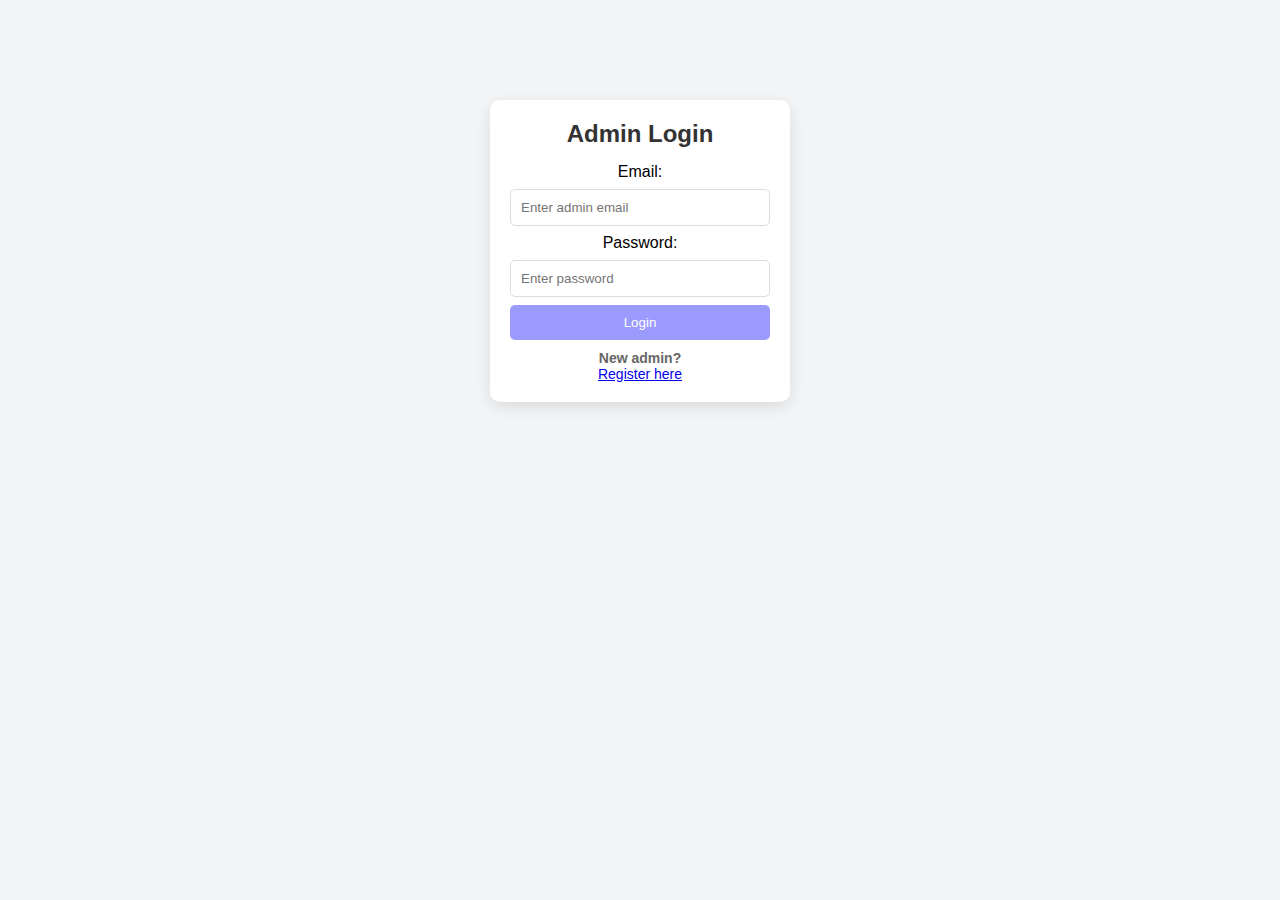
<file: index.html>
<!DOCTYPE html>
<html lang="en">
<head>
    <meta charset="UTF-8">
    <meta name="viewport" content="width=device-width, initial-scale=1.0">
    <title>Admin Login</title>
    <link rel="stylesheet" href="style.css">
</head>
<body>
    <div class="login-container">
        <h2>Admin Login</h2>
        <form id="loginForm">
            <label for="email">Email:</label>
            <input type="email" id="email" placeholder="Enter admin email" required>

            <label for="password">Password:</label>
            <input type="password" id="password" placeholder="Enter password" required>

            <button type="submit">Login</button>
        </form>
    
        <div class="example-credentials">
            <p><strong>New admin?</strong></p>
            <a href="register.html">Register here</a>
        </div>
    </div>
    <script src="script.js"></script>
</body>
</html>
</file>
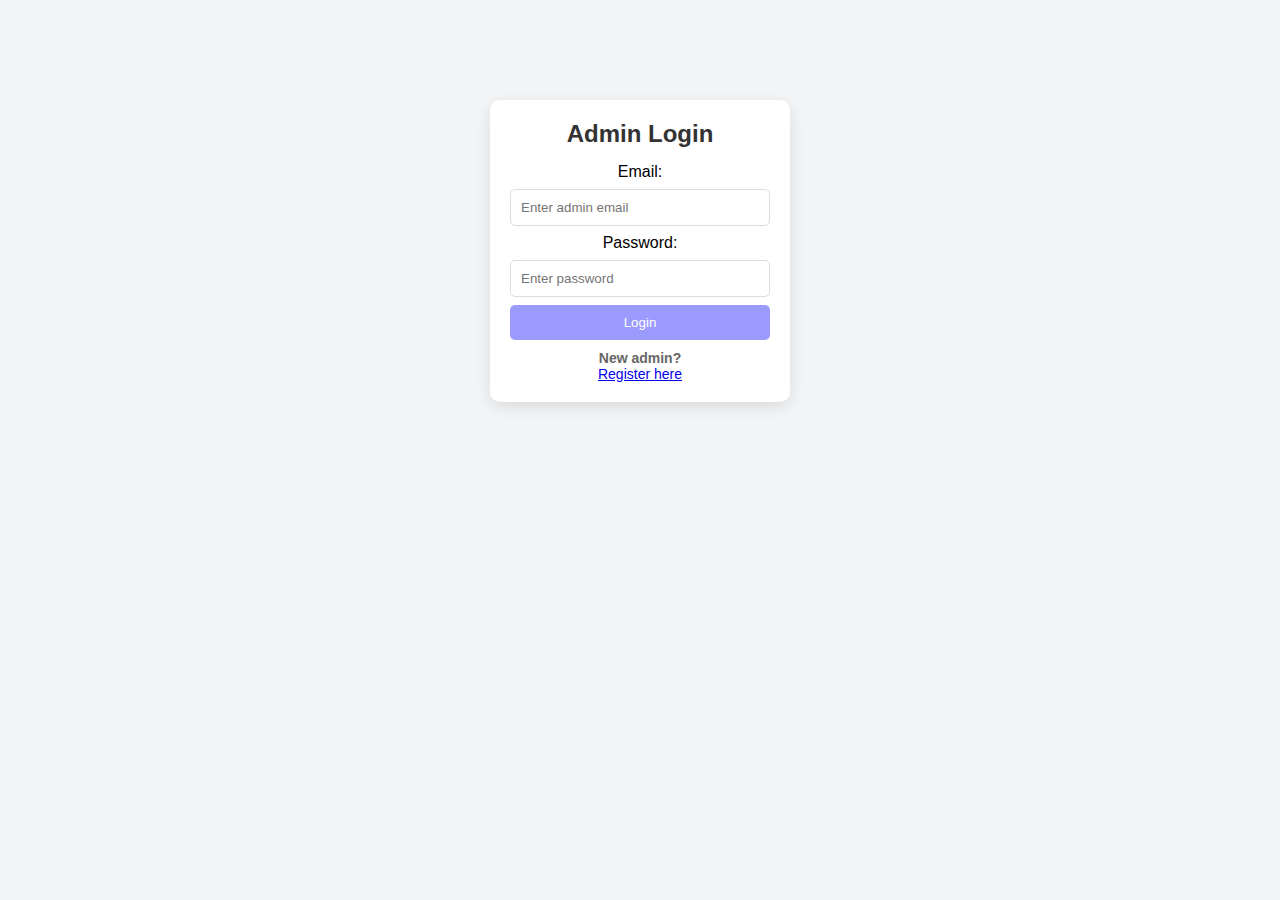
<file: dashboard.html>
<!DOCTYPE html>
<html lang="en">
<head>
    <meta charset="UTF-8">
    <meta name="viewport" content="width=device-width, initial-scale=1.0">
    <title>Admin Dashboard</title>
    <link rel="stylesheet" href="style.css">
</head>
<body>
    <div class="dashboard">
        <!-- Sidebar Navigation -->
        <aside class="sidebar">
            <h2>Admin Panel</h2>
            <nav>
                <ul>
                    <li><a href="orders.html">📦 Orders</a></li>
                    <li><a href="products.html">🛒 Products</a></li>
                </ul>
            </nav>
            <button id="logoutBtn">Logout</button>
        </aside>

        <!-- Main Dashboard Content -->
        <main class="dashboard-content">
            <header>
                <h1>Welcome, Admin</h1>
                <p>Manage your store efficiently</p>
            </header>

            <!-- Dashboard Cards -->
            <section class="stats">
                <div class="card">
                    <h3>🛍️ Products</h3>
                    <p>view and add your product or edit existing product</p>
                </div>
                <div class="card">
                    <h3>📦 Orders</h3>
                    <p>view and update the status of orders</p>
                </div>
                
            </section>
        </main>
    </div>

    <script src="script.js"></script>
    <script>
        document.addEventListener('DOMContentLoaded', function() {
            if (localStorage.getItem('adminLoggedIn') !== 'true') {
                window.location.href = 'index.html';
            }
        });
    </script>
</body>
</html>
</file>
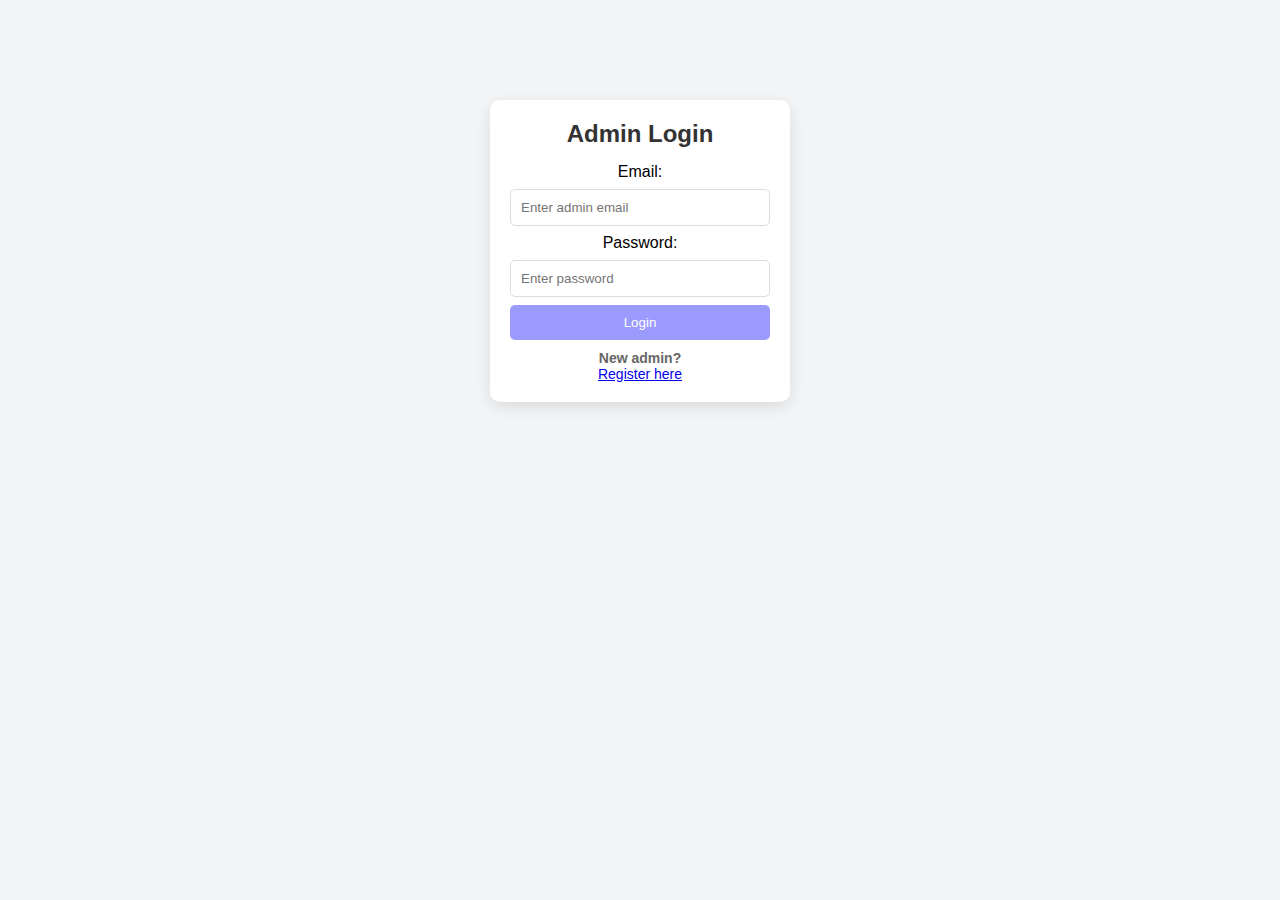
<file: orders.html>
<!DOCTYPE html>
<html lang="en">
<head>
    <meta charset="UTF-8">
    <meta name="viewport" content="width=device-width, initial-scale=1.0">
    <title>Orders</title>
    <link rel="stylesheet" href="style.css">
</head>
<body>
    <div class="dashboard">
        <div class="sidebar">
            <h2>Admin Panel</h2>
            <nav>
                <ul>
                    <li><a href="dashboard.html">Dashboard</a></li>
                    <li><a href="products.html">Products</a></li>
                    <li><a href="orders.html">Orders</a></li>
                </ul>
            </nav>
            <button id="logoutBtn">Logout</button>
        </div>

        <div class="dashboard-content">
            <div class="orders-container">
                <h2>Orders List</h2>
                <table>
                    <thead>
                        <tr>
                            <th>Order ID</th>
                            <th>Customer</th>
                            
                            <th>Email</th>
                            <th>Phone</th>
                            <th>Delivery Type</th>
                            <th>Delivery Address</th>
                            <th>Status</th>
                            <th>Total Price</th>
                            <th>Product</th>
                            <th>Quantity</th>
                            <th>Item Price</th>
                        </tr>
                    </thead>
                    <tbody id="ordersTableBody">
                        <!-- Orders will be dynamically populated here -->
                    </tbody>
                </table>
                <a href="dashboard.html" class="back-btn">Back to Dashboard</a>
            </div>
        </div>
    </div>

    <script src="script.js"></script>
    <script>
        // Fetch orders when page loads
        document.addEventListener('DOMContentLoaded', fetchOrders);

        function fetchOrders() {
            fetch('https://admin-f-2.onrender.com/orders')
                .then(response => response.json())
                .then(orders => {
                    const tbody = document.getElementById('ordersTableBody');
                    tbody.innerHTML = '';
                    
                    orders.forEach(order => {
                        const tr = document.createElement('tr');
                        tr.innerHTML = `
                            <td>${order.order_id}</td>
                            <td>${order.customer_name}</td>
                            <td>${order.email}</td>
                            <td>${order.phone}</td>
                            <td>${order.delivery_type}</td>
                            <td>${order.delivery_address}</td>
                            <td>
                                <span onclick="toggleStatusDropdown(this)">${order.order_status}</span>
                                <select onchange="updateStatus(this)" style="display: none;">
                                    <option value="pending" ${order.order_status === 'pending' ? 'selected' : ''}>Pending</option>
                                    
                                    <option value="shipped" ${order.order_status === 'shipped' ? 'selected' : ''}>Shipped</option>
                                    <option value="delivered" ${order.order_status === 'delivered' ? 'selected' : ''}>Delivered</option>
                                </select>
                            </td>
                            <td>₹${order.total_price}</td>
                            <td>${order.product_name}</td>
                            <td>${order.quantity}</td>
                            <td>₹${order.item_price}</td>
                        `;
                        tbody.appendChild(tr);
                    });
                })
                .catch(error => console.error('Error fetching orders:', error));
        }

        function toggleStatusDropdown(element) {
            const dropdown = element.nextElementSibling;
            dropdown.style.display = dropdown.style.display === 'block' ? 'none' : 'block';
        }

        function updateStatus(selectElement) {
            const orderId = selectElement.closest('tr').cells[0].textContent;
            const newStatus = selectElement.value;
            
            fetch(`https://admin-f-2.onrender.com/orders/${orderId}/status`, {
                method: 'PUT',
                headers: {
                    'Content-Type': 'application/json'
                },
                body: JSON.stringify({ status: newStatus })
            })
            .then(response => response.json())
            .then(data => {
                if (data.success) {
                    selectElement.previousElementSibling.textContent = newStatus;
                    selectElement.style.display = 'none';
                } else {
                    alert('Failed to update status');
                }
            })
            .catch(error => {
                console.error('Error updating status:', error);
                alert('Failed to update status');
            });
        }
    </script>
</body>
</html>
</file>
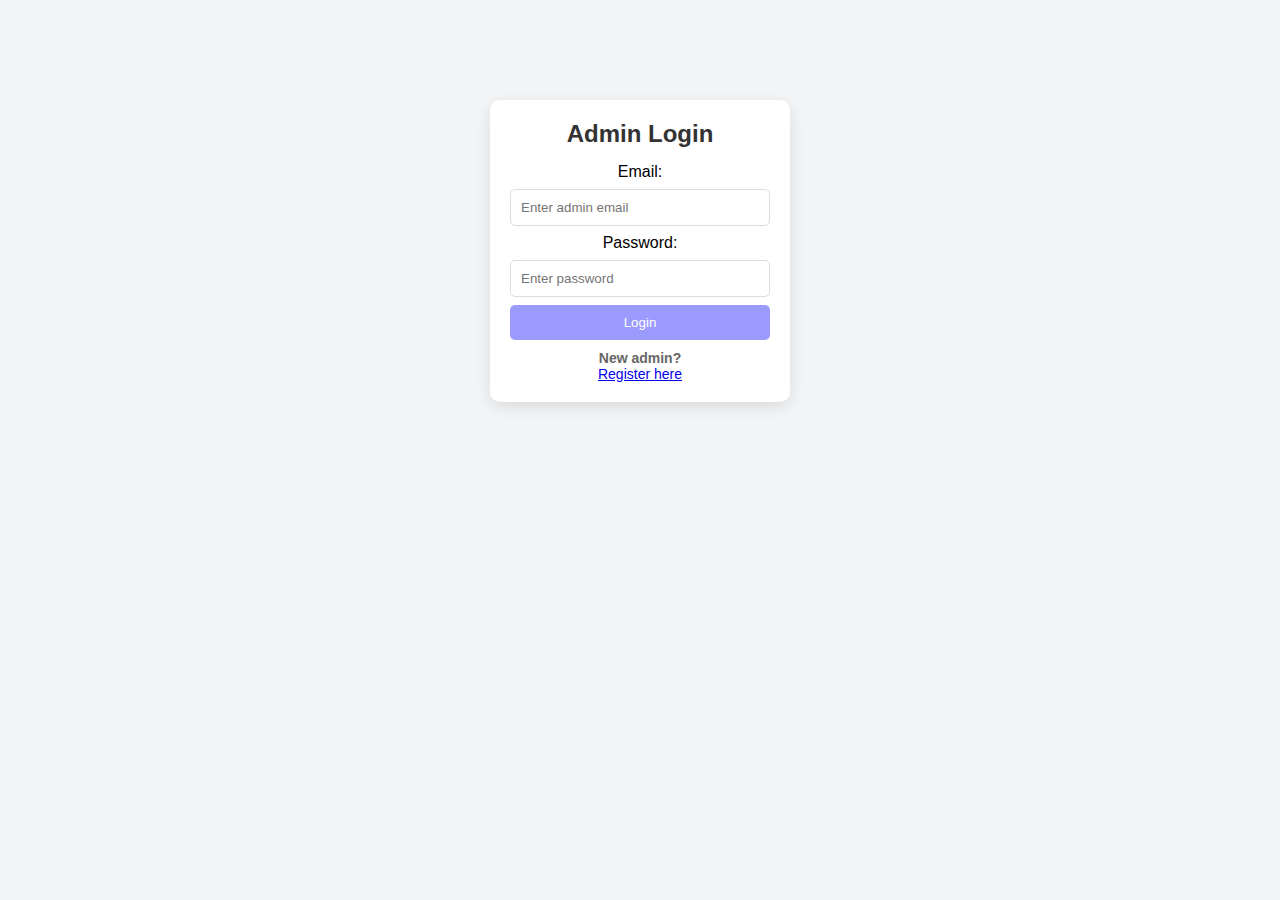
<file: products.html>
<!DOCTYPE html>
<html lang="en">
<head>
    <meta charset="UTF-8">
    <meta name="viewport" content="width=device-width, initial-scale=1.0">
    <title>Products</title>
    <link rel="stylesheet" href="style.css">
    <link rel="stylesheet" href="https://cdnjs.cloudflare.com/ajax/libs/font-awesome/6.0.0/css/all.min.css">
</head>
<body>
    <div class="dashboard">
        <div class="sidebar">
            <h2>Admin Panel</h2>
            <nav>
                <ul>
                    <li><a href="dashboard.html">Dashboard</a></li>
                    <li><a href="products.html">Products</a></li>
                    <li><a href="orders.html">Orders</a></li>
                </ul>
            </nav>
            <button id="logoutBtn">Logout</button>
        </div>

        <div class="dashboard-content">
            <div class="products-container">
                <h1>Products</h1>
                <button id="addProductBtn" class="add-product-btn">+ Add Product</button>
                <a href="dashboard.html" class="back-btn">Back to Dashboard</a>

                <table id="productTable">
                    <thead>
                        <tr>
                            <th>Product Image</th>
                            <th>Name</th>
                            <th>Category</th>
                            <th>Price</th>
                            <th>Quantity</th>
                            <th></th>
                        </tr>
                    </thead>
                    <tbody>
                        <!-- Products will be loaded dynamically -->
                    </tbody>
                </table>
            </div>
<!-- Add Product Modal -->
<div id="addProductModal" class="modal-backdrop" style="display: none;">
    <div class="add-product-modal">
        <h2>Add New Product</h2>
        <form id="addProductForm">
            
            <input type="text" id="name" style="height: 20px;width: 500px;margin-left: 150px;" placeholder="enter name of the product" required>

            
            <textarea id="description" style="height: 20px;width: 500px;margin-left: 150px;" placeholder="enter product description"></textarea>

            
            <input type="number" id="price" step="0.01" style="height: 20px;width: 500px;margin-left: 150px; "placeholder="enter product price" required>

           
            <input type="text" id="image_url" style="height: 20px;width: 500px;margin-left: 150px;"placeholder="enter product image url" required>

           
           
            <select id="category" style="height: 20px;width: 500px;margin-left: 150px;" placeholder="select category" required>
                <option value="Pastries">Pastries</option>
                <option value="Artisan breads">Artisan Breads</option>
                <option value="Cookies & Treats">Cookies & Treats</option>
            </select>
            
            <input type="number" id="quantity" style="height: 20px;width: 500px;margin-left: 150px;"value="0" required placeholder="enter quantity" >

            <div class="form-buttons">
                <button type="submit" class="save-btn" id="addProductBtn">Add Product</button>
                <button type="button" class="cancel-btn" onclick="closeAddProductForm()">Cancel</button>
            </div>
        </form>
    </div>
</div>

            
        </div>
    </div>

    <script src="script.js"></script>
</body>
</html>
</file>
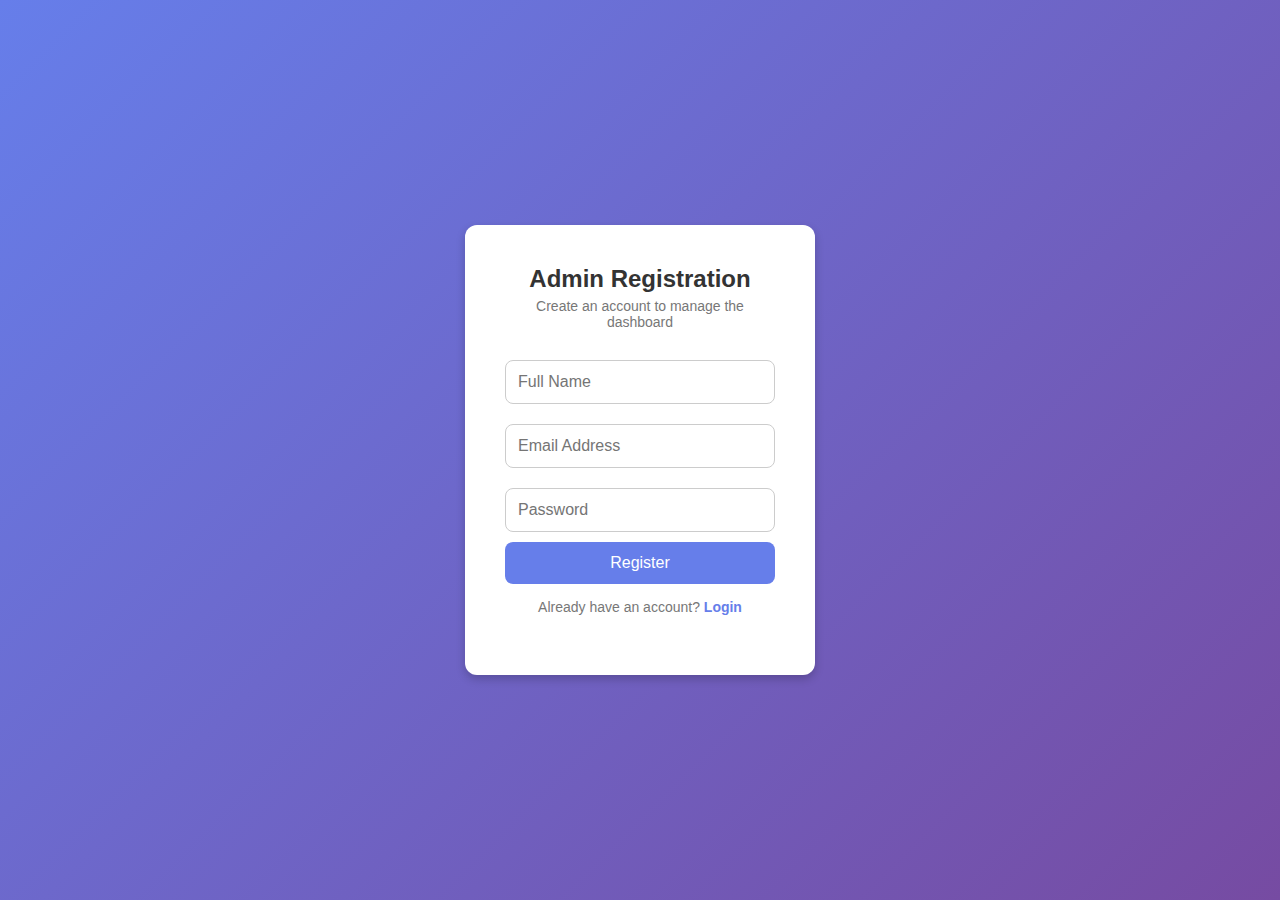
<file: register.html>
<!DOCTYPE html>
<html lang="en">
<head>
    <meta charset="UTF-8">
    <meta name="viewport" content="width=device-width, initial-scale=1.0">
    <title>Admin Register</title>
    <link rel="stylesheet" href="style.css">
</head>
<body>
    <div class="register-page">
        <div class="register-container">
            <form id="registerForm">
                <h2>Admin Registration</h2>
                <p>Create an account to manage the dashboard</p>
                <div id="messageContainer" class="message-container"></div>
                <input type="text" id="adminName" placeholder="Full Name" required>
                <input type="email" id="adminEmail" placeholder="Email Address" required>
                <input type="password" id="adminPassword" placeholder="Password" required>
                <button type="submit">Register</button>
                <p class="login-link">Already have an account? <a href="index.html">Login</a></p>
            </form>
        </div>
    </div>

    <script src="script.js"></script>
</body>
</html>
</file>
<file: style.css>
/* ========================= */
/* General Styles */
/* ========================= */
* {
    margin: 0;
    padding: 0;
    box-sizing: border-box;
    font-family: 'Arial', sans-serif;
}

body {
    background-color: #f3f4f6;
    text-align: center;
}

/* ========================= */
/* Login Page Styles */
/* ========================= */
.login-container {
    background: white;
    padding: 20px;
    border-radius: 10px;
    box-shadow: 0px 5px 15px rgba(0, 0, 0, 0.1);
    width: 300px;
    margin: 100px auto;
    text-align: center;
}

.login-container h2 {
    margin-bottom: 15px;
    color: #333;
}

form {
    display: flex;
    flex-direction: column;
}

input {
    padding: 10px;
    margin: 8px 0;
    border: 1px solid #ddd;
    border-radius: 5px;
}

button {
    background-color: #9b9bff;
    color: white;
    padding: 10px;
    border: none;
    border-radius: 5px;
    cursor: pointer;
    transition: background 0.3s;
}

button:hover {
    background-color: #7a7aff;
}

.example-credentials {
    margin-top: 10px;
    font-size: 14px;
    color: #666;
}

/* ========================= */
/* Dashboard Styles */
/* ========================= */
.dashboard {
    display: flex;
    height: 100vh;
}

/* Sidebar */
.sidebar {
    width: 250px;
    background: #9b9bff;
    color: white;
    padding: 20px;
    display: flex;
    flex-direction: column;
    justify-content: space-between;
    position: fixed;
    height: 100%;
}

.sidebar h2 {
    text-align: center;
    margin-bottom: 20px;
}

.sidebar nav ul {
    list-style: none;
    padding: 0;
}

.sidebar nav ul li {
    margin: 20px 0;
}

.sidebar nav ul li a {
    text-decoration: none;
    color: white;
    font-size: 18px;
    display: block;
    padding: 10px;
    border-radius: 5px;
    transition: background 0.3s;
}

.sidebar nav ul li a:hover {
    background: rgba(255, 255, 255, 0.2);
}


/* Logout Button */
#logoutBtn {
    background-color: #ff9999;
    color: white;
    border: none;
    padding: 10px;
    cursor: pointer;
    border-radius: 5px;
    font-size: 16px;
}

#logoutBtn:hover {
    background-color: #ff6666;
}

/* Dashboard Content */
.dashboard-content {
    margin-left: 270px;
    padding: 20px;
    flex-grow: 1;
}

header {
    text-align: left;
    padding: 10px;
}

header h1 {
    margin: 0;
    color: #333;
}

header p {
    color: #777;
}

/* Stats Cards */
.stats {
    display: flex;
    gap: 20px;
    flex-wrap: wrap;
    margin-top: 20px;
}

.card {
    background: white;
    padding: 20px;
    border-radius: 10px;
    box-shadow: 0px 5px 15px rgba(0, 0, 0, 0.1);
    text-align: center;
    flex: 1;
    min-width: 200px;
    transition: transform 0.3s;
}

.card:hover {
    transform: translateY(-5px);
}

.card h3 {
    margin: 0;
    color: #555;
}

.card p {
    font-size: 24px;
    color: #333;
    margin: 10px 0 0;
}

/* ========================= */
/* Orders Page Styles */
/* ========================= */
.orders-container {
    width: 90%;
    max-width: 900px;
    margin: 40px auto;
    background: white;
    padding: 20px;
    border-radius: 10px;
    box-shadow: 0px 5px 15px rgba(0, 0, 0, 0.1);
    text-align: center;
}

/* Table Styles */
table {
    width: 100%;
    border-collapse: collapse;
    margin-top: 20px;
}

thead {
    background: #9b9bff;
    color: white;
}

th, td {
    padding: 12px;
    border-bottom: 1px solid #ddd;
}

tbody tr:hover {
    background: #f0f0ff;
}

/* Status Column Styling */
.status {
    background: #ff9999;
    color: white;
    padding: 5px 10px;
    border-radius: 5px;
    cursor: pointer;
    position: relative;
    transition: background 0.3s;
}

.status:hover {
    background: #ff6666;
}

/* Hidden Dropdown Initially */
.status-dropdown {
    display: none;
    position: absolute;
    margin-left: 10px;
}

/* Back Button */
.back-btn {
    display: inline-block;
    margin-top: 20px;
    padding: 10px 15px;
    background: #7a7aff;
    color: white;
    text-decoration: none;
    border-radius: 5px;
}

.back-btn:hover {
    background: #5a5aff;
}

/* ========================= */
/* Responsive Design */
/* ========================= */
@media (max-width: 768px) {
    .dashboard {
        flex-direction: column;
    }

    .sidebar {
        width: 100%;
        height: auto;
        position: relative;
    }

    .dashboard-content {
        margin-left: 0;
        padding: 10px;
    }

    .stats {
        flex-direction: column;
    }

    table {
        font-size: 14px;
    }
}
/* ========================= */
/* Products Page Styles */
/* ========================= */
.products-container {
    width: 90%;
    max-width: 900px;
    margin: 40px auto;
    background: white;
    padding: 20px;
    border-radius: 10px;
    box-shadow: 0px 5px 15px rgba(0, 0, 0, 0.1);
    text-align: center;
}

h2 {
    margin-bottom: 10px;
}

/* Add Product Button */
.add-product-btn {
    background: #7a7aff;
    color: white;
    padding: 10px 20px;
    border: none;
    border-radius: 5px;
    cursor: pointer;
    margin-bottom: 20px;
    font-size: 16px;
    transition: background 0.2s ease;
}

.add-product-btn:hover {
    background: #5a5aff;
}

/* Table Styling */
table {
    width: 100%;
    border-collapse: collapse;
    margin-top: 20px;
}

thead {
    background: #9b9bff;
    color: white;
}

th, td {
    padding: 12px;
    border-bottom: 1px solid #ddd;
}

tbody tr:hover {
    background: #f0f0ff;
}

/* Products Table Styling */
.editable {
    position: relative;
    padding: 8px;
    transition: background-color 0.2s ease;
}

.editable:hover {
    background-color: #f5f5ff;
}

.editable-text {
    display: inline-block;
    padding: 5px;
    border-radius: 4px;
    min-width: 50px;
}

.edit-icon {
    position: absolute;
    right: 5px;
    top: 50%;
    transform: translateY(-50%);
    cursor: pointer;
    opacity: 0;
    transition: opacity 0.2s ease;
    font-size: 16px;
    background: rgba(155, 155, 255, 0.1);
    padding: 4px;
    border-radius: 4px;
}

.editable:hover .edit-icon {
    opacity: 1;
}

.editable-text-input {
    width: 100%;
    padding: 8px;
    border: 2px solid #9b9bff;
    border-radius: 4px;
    font-size: 14px;
    outline: none;
}

.editable-text-input:focus {
    border-color: #7a7aff;
    box-shadow: 0 0 5px rgba(122, 122, 255, 0.3);
}

.editable-text-input[type="number"] {
    width: 80px;
}

/* Product Image Styling */
.product-img {
    width: 60px;
    height: 60px;
    object-fit: cover;
    border-radius: 4px;
    transition: transform 0.2s ease;
}

.editable:hover .product-img {
    transform: scale(1.1);
}

/* Delete Icon Styling */
.delete-cell {
    position: relative;
    width: 50px;
    text-align: center;
}

.delete-icon {
    cursor: pointer;
    opacity: 0;
    transition: opacity 0.2s ease;
    font-size: 18px;
    color: #ff6666;
    padding: 4px;
    border-radius: 4px;
}

tr:hover .delete-icon {
    opacity: 1;
}

.delete-icon:hover {
    background: rgba(255, 102, 102, 0.1);
}

/* Category Dropdown Styling */
select.editable-text-input {
    appearance: none;
    background-image: url("data:image/svg+xml;charset=UTF-8,%3csvg xmlns='http://www.w3.org/2000/svg' viewBox='0 0 24 24' fill='none' stroke='%239b9bff' stroke-width='2' stroke-linecap='round' stroke-linejoin='round'%3e%3cpolyline points='6 9 12 15 18 9'%3e%3c/polyline%3e%3c/svg%3e");
    background-repeat: no-repeat;
    background-position: right 8px center;
    background-size: 16px;
    padding-right: 32px;
}

/* Back Button */
.back-btn {
    display: inline-block;
    margin-top: 20px;
    padding: 10px 15px;
    background: #7a7aff;
    color: white;
    text-decoration: none;
    border-radius: 5px;
}

.back-btn:hover {
    background: #5a5aff;
}

@media screen and (max-width: 768px) {
    .container {
        width: 100%;
        padding: 15px;
        box-shadow: none;
        border-radius: 0;
    }

    table {
        display: block;
        overflow-x: auto;
        white-space: nowrap;
    }

    th, td {
        padding: 10px;
        font-size: 14px;
    }

    .edit-icon, .delete-icon {
        font-size: 14px;
    }

    .add-product-btn {
        width: 100%;
        text-align: center;
        padding: 12px;
    }
}

@media screen and (max-width: 480px) {
    th, td {
        padding: 8px;
        font-size: 12px;
    }

    .delete-icon {
        font-size: 16px;
    }

    .add-product-btn {
        font-size: 14px;
    }
}

/* Update Modal Styles */
.modal-backdrop {
    position: fixed;
    top: 0;
    left: 0;
    width: 100%;
    height: 100%;
    background-color: rgba(0, 0, 0, 0.5);
    display: flex;
    justify-content: center;
    align-items: center;
    z-index: 1000;
}

.update-modal {
    position: fixed;
    top: 50%;
    left: 50%;
    transform: translate(-50%, -50%);
    background-color: white;
    padding: 20px;
    border-radius: 8px;
    box-shadow: 0 2px 10px rgba(0, 0, 0, 0.1);
    z-index: 1001;
    max-width: 500px;
    width: 90%;
}

.modal-content {
    max-height: 80vh;
    overflow-y: auto;
    padding: 20px;
}

.modal-content h2 {
    margin-bottom: 20px;
    color: #333;
    text-align: center;
}

.update-form .form-group {
    margin-bottom: 15px;
}

.update-form label {
    display: block;
    margin-bottom: 5px;
    color: #555;
    font-weight: 500;
}

.update-form input,
.update-form textarea {
    width: 100%;
    padding: 8px;
    border: 1px solid #ddd;
    border-radius: 4px;
    font-size: 14px;
}

.update-form textarea {
    min-height: 100px;
    resize: vertical;
}

.form-buttons {
    display: flex;
    justify-content: flex-end;
    gap: 10px;
    margin-top: 20px;
}

.save-btn,
.cancel-btn {
    padding: 8px 16px;
    border: none;
    border-radius: 4px;
    cursor: pointer;
    font-weight: 500;
    transition: background-color 0.2s;
}

.save-btn {
    background-color: #4CAF50;
    color: white;
}

.save-btn:hover {
    background-color: #45a049;
}

.cancel-btn {
    background-color: #f44336;
    color: white;
}

.cancel-btn:hover {
    background-color: #da190b;
}

/* Action Buttons Styles */
.action-buttons {
    display: flex;
    gap: 10px;
    justify-content: center;
}

.update-btn,
.delete-btn {
    padding: 6px 12px;
    border: none;
    border-radius: 4px;
    cursor: pointer;
    font-weight: 500;
    transition: background-color 0.2s;
}

.update-btn {
    background-color: #2196F3;
    color: white;
}

.update-btn:hover {
    background-color: #1976D2;
}

.delete-btn {
    background-color: #f44336;
    color: white;
}

.delete-btn:hover {
    background-color: #da190b;
}

/* Table Styles Update */
#productTable td {
    vertical-align: middle;
    padding: 10px;
}

#productTable img {
    border-radius: 4px;
    box-shadow: 0 2px 4px rgba(0, 0, 0, 0.1);
}

/* Icon Buttons */
.action-buttons {
    white-space: nowrap;
}

.update-btn,
.delete-btn {
    padding: 8px;
    margin: 0 4px;
    border: none;
    border-radius: 4px;
    cursor: pointer;
    transition: all 0.3s ease;
}

.update-btn {
    background-color: #4CAF50;
    color: white;
}

.delete-btn {
    background-color: #f44336;
    color: white;
}

.update-btn:hover {
    background-color: #45a049;
}

.delete-btn:hover {
    background-color: #da190b;
}

.fas {
    font-size: 16px;
}

/* Modal Container */
.add-modal {
    background: white;
    padding: 20px;
    border-radius: 10px;
    width: 400px;
    box-shadow: 0 4px 10px rgba(0, 0, 0, 0.3);
    position: relative;
    z-index: 1001; 
    -moz-box-align: center;/* Ensure it's above the backdrop */
}

/* Modal Heading */
.add-modal h2 {
    text-align: center;
    margin-bottom: 15px;
}

/* Input Fields */
.add-modal input,
.add-modal textarea {
    width: 100%;
    padding: 8px;
    margin-top: 5px;
    border: 1px solid #ccc;
    border-radius: 5px;
    display: block;
}

/* Form Buttons */
.form-buttons {
    display: flex;
    justify-content: space-between;
    margin-top: 15px;
}

.save-btn {
    background: green;
    color: white;
    padding: 10px;
    border: none;
    cursor: pointer;
    border-radius: 5px;
}

.cancel-btn {
    background: red;
    color: white;
    padding: 10px;
    border: none;
    cursor: pointer;
    border-radius: 5px;
}
.modal-backdrop{
    width: 700px;
    height:300px;
    background-color:white;
    margin-left: 500px;
    margin-top:150px;
}

.dashboard-content {
    flex: 1;
    padding: 20px;
    background: white;
}

h2 {
    text-align: center;
}

table {
    width: 100%;
    border-collapse: collapse;
    background: white;
    margin-top: 20px;
}

th, td {
    padding: 10px;
    text-align: left;
    border: 1px solid #ddd;
}

th {
    background: #333;
    color: white;
}

.status {
    cursor: pointer;
    padding: 5px 10px;
    border-radius: 5px;
    display: inline-block;
}

.status.pending {
    background-color: orange;
    color: white;
}

.status.shipped {
    background-color: green;
    color: white;
}

.status-dropdown {
    display: none;
    margin-left: 5px;
}
/* Register Page Styles */
.register-page {
    display: flex;
    justify-content: center;
    align-items: center;
    height: 100vh;
    background: linear-gradient(135deg, #667eea, #764ba2);
}

/* Registration Container */
.register-container {
    background: white;
    padding: 40px;
    border-radius: 12px;
    box-shadow: 0px 4px 10px rgba(0, 0, 0, 0.2);
    text-align: center;
    width: 350px;
}

/* Title */
.register-container h2 {
    font-size: 24px;
    color: #333;
    margin-bottom: 5px;
}

.register-container p {
    color: #777;
    font-size: 14px;
    margin-bottom: 20px;
}

/* Input Fields */
.register-container input {
    width: 100%;
    padding: 12px;
    margin: 10px 0;
    border: 1px solid #ccc;
    border-radius: 8px;
    font-size: 16px;
    outline: none;
    transition: 0.3s;
}

.register-container input:focus {
    border-color: #667eea;
    box-shadow: 0px 0px 8px rgba(102, 126, 234, 0.5);
}

/* Register Button */
.register-container button {
    width: 100%;
    padding: 12px;
    background: #667eea;
    color: white;
    font-size: 16px;
    border: none;
    border-radius: 8px;
    cursor: pointer;
    transition: 0.3s;
}

.register-container button:hover {
    background: #5a67d8;
}

/* Login Link */
.register-container .login-link {
    margin-top: 15px;
    font-size: 14px;
}

.register-container .login-link a {
    color: #667eea;
    text-decoration: none;
    font-weight: bold;
}

.register-container .login-link a:hover {
    text-decoration: underline;
}

.message-container {
    margin: 10px 0;
    padding: 10px;
    border-radius: 4px;
    text-align: center;
    display: none;
}

.message-container.success {
    display: block;
    background-color: #d4edda;
    color: #155724;
    border: 1px solid #c3e6cb;
}

.message-container.error {
    display: block;
    background-color: #f8d7da;
    color: #721c24;
    border: 1px solid #f5c6cb;
}
</file>
